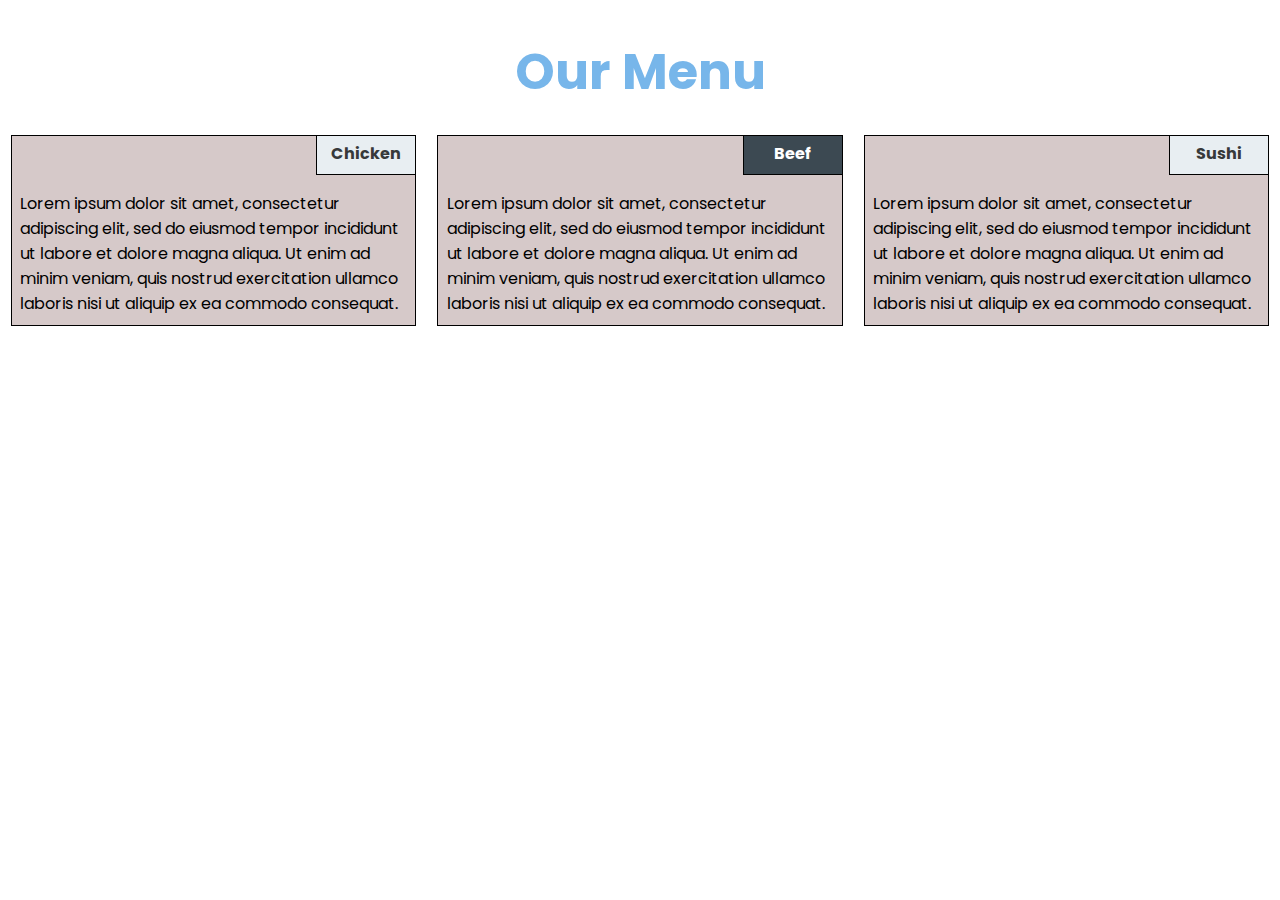
<file: module2-solution/index.html>
<!DOCTYPE html>
<html>

<head>
    <meta charset="UTF-8" />
    <title>Our Menu</title>
    <link rel="stylesheet" href="css/css.css">
    <link href="https://fonts.googleapis.com/css2?family=Poppins&display=swap" rel="stylesheet">

</head>

<body>
    <h1> Our Menu </h1>



    <section class="col-lg-4 col-md-6 col-sm-12">
        <div class="box">
            <p class="names chicken">Chicken</p>
            <p class="text">Lorem ipsum dolor sit amet, consectetur adipiscing elit, sed do eiusmod tempor
                incididunt ut labore et
                dolore magna aliqua. Ut enim ad minim veniam, quis nostrud exercitation ullamco laboris nisi ut aliquip
                ex ea commodo consequat.</p>
        </div>
    </section>

    <section class="col-lg-4 col-md-6 col-sm-12">
        <div class="box">
            <p class="names beef">Beef</p>
            <p class="text">Lorem ipsum dolor sit amet, consectetur adipiscing elit, sed do eiusmod tempor
                incididunt ut labore et
                dolore magna aliqua. Ut enim ad minim veniam, quis nostrud exercitation ullamco laboris nisi ut aliquip
                ex ea commodo consequat.</p>
        </div>
    </section>

    <section class="col-lg-4 col-md-6 col-sm-12">
        <div class="box">
            <p class="names sushi">Sushi</p>
            <p class="text">Lorem ipsum dolor sit amet, consectetur adipiscing elit, sed do eiusmod tempor
                incididunt ut labore et
                dolore magna aliqua. Ut enim ad minim veniam, quis nostrud exercitation ullamco laboris nisi ut aliquip
                ex ea commodo consequat.</p>
        </div>
    </section>


</body>

</html>
</file>
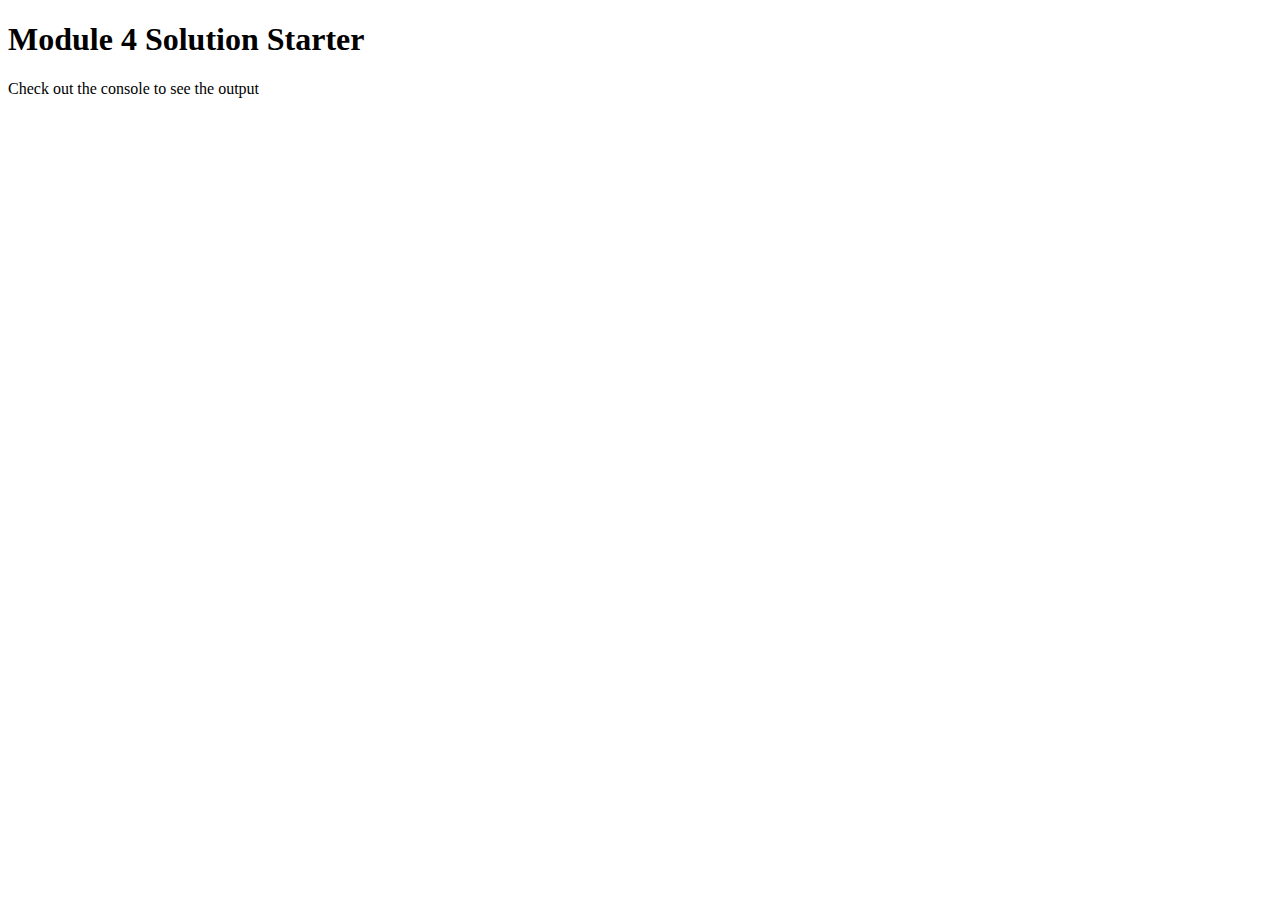
<file: module4-solution/index.html>
<!DOCTYPE html>
<html>
<head>
  <meta charset="utf-8">
  <title>Module 4 Solution Starter</title>
  <script src="SpeakHello.js"></script>
  <script src="SpeakGoodBye.js"></script>
  <script src="script.js"></script>
</head>
<body>
  <h1>Module 4 Solution Starter</h1>
  <p> Check out the console to see the output</p>
</body>
</html>
</file>
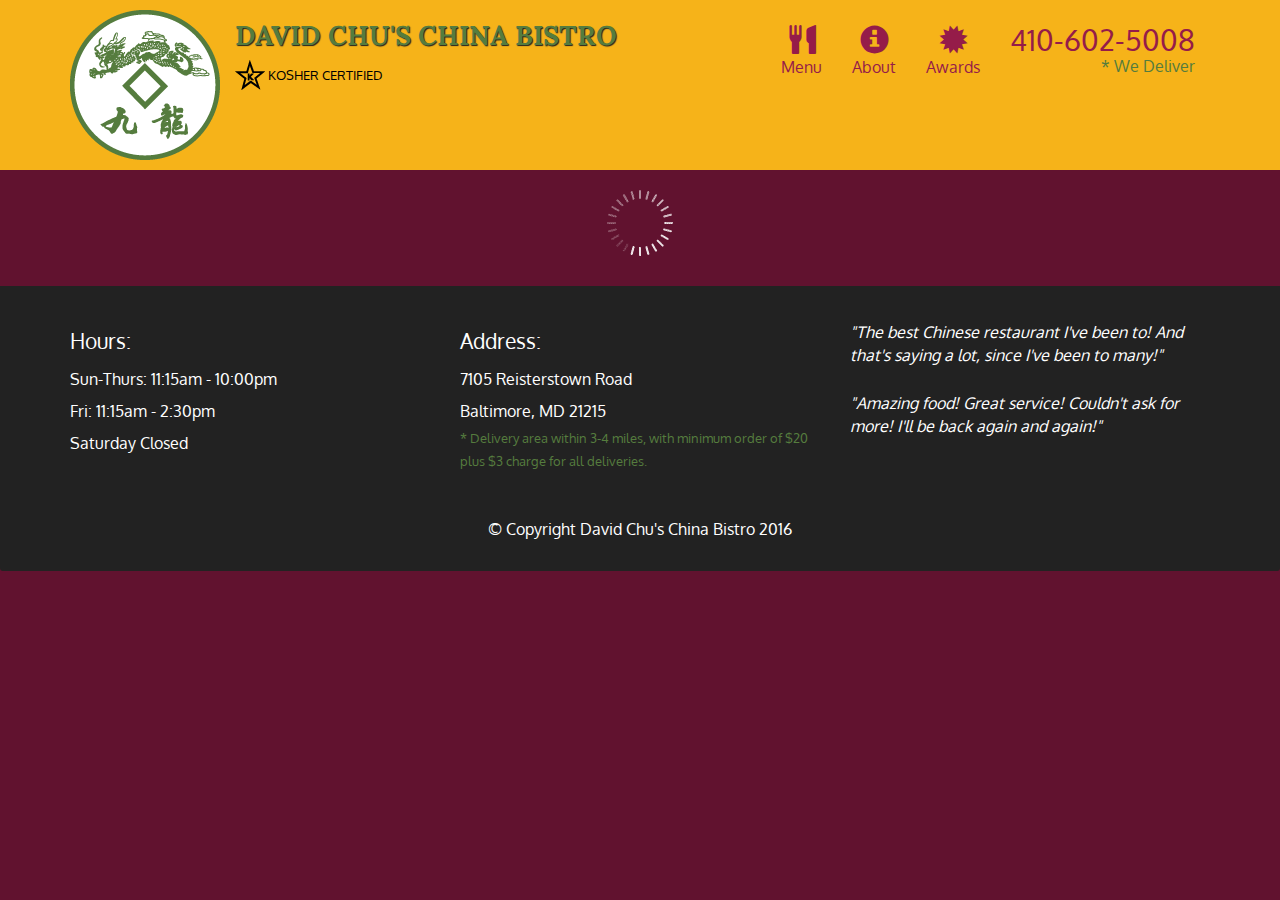
<file: module5-solution/index.html>
<!doctype html>
<html lang="en">
  <head>
    <meta charset="utf-8">
    <meta http-equiv="X-UA-Compatible" content="IE=edge">
    <meta name="viewport" content="width=device-width, initial-scale=1">
    <title>David Chu's China Bistro</title>
    <link rel="stylesheet" href="css/bootstrap.min.css">
    <link rel="stylesheet" href="css/styles.css">
    <link href='https://fonts.googleapis.com/css?family=Oxygen:400,300,700' rel='stylesheet' type='text/css'>
    <link href='https://fonts.googleapis.com/css?family=Lora' rel='stylesheet' type='text/css'>
  </head>
<body>
  <header>
    <nav id="header-nav" class="navbar navbar-default">
      <div class="container">
        <div class="navbar-header">
          <a href="index.html" class="pull-left visible-md visible-lg">
            <div id="logo-img" alt="Logo image"></div>
          </a>

          <div class="navbar-brand">
            <a href="index.html"><h1>David Chu's China Bistro</h1></a>
            <p>
              <img src="images/star-k-logo.png" alt="Kosher certification">
              <span>Kosher Certified</span>
            </p>
          </div>

          <button id="navbarToggle" type="button" class="navbar-toggle collapsed" data-toggle="collapse" data-target="#collapsable-nav" aria-expanded="false">
            <span class="sr-only">Toggle navigation</span>
            <span class="icon-bar"></span>
            <span class="icon-bar"></span>
            <span class="icon-bar"></span>
          </button>
        </div>
        
        <div id="collapsable-nav" class="collapse navbar-collapse">
           <ul id="nav-list" class="nav navbar-nav navbar-right">
            <li id="navHomeButton" class="visible-xs active">
              <a href="index.html">
                <span class="glyphicon glyphicon-home"></span> Home</a>
            </li>
            <li id="navMenuButton">
              <a href="#" onclick="$dc.loadMenuCategories()">
                <span class="glyphicon glyphicon-cutlery"></span><br class="hidden-xs"> Menu</a>
            </li>
            <li>
              <a href="#">
                <span class="glyphicon glyphicon-info-sign"></span><br class="hidden-xs"> About</a>
            </li>
            <li>
              <a href="#">
                <span class="glyphicon glyphicon-certificate"></span><br class="hidden-xs"> Awards</a>
            </li>
            <li id="phone" class="hidden-xs">
              <a href="tel:410-602-5008">
                <span>410-602-5008</span></a><div>* We Deliver</div>
            </li>
          </ul><!-- #nav-list -->
        </div><!-- .collapse .navbar-collapse -->
      </div><!-- .container -->
    </nav><!-- #header-nav -->
  </header>

  <div id="call-btn" class="visible-xs">
    <a class="btn" href="tel:410-602-5008">
    <span class="glyphicon glyphicon-earphone"></span>
    410-602-5008
    </a>
  </div>
  <div id="xs-deliver" class="text-center visible-xs">* We Deliver</div>

  <div id="main-content" class="container"></div>

  <footer class="panel-footer">
    <div class="container">
      <div class="row">
        <section id="hours" class="col-sm-4">
          <span>Hours:</span><br>
          Sun-Thurs: 11:15am - 10:00pm<br>
          Fri: 11:15am - 2:30pm<br>
          Saturday Closed
          <hr class="visible-xs">
        </section>
        <section id="address" class="col-sm-4">
          <span>Address:</span><br>
          7105 Reisterstown Road<br>
          Baltimore, MD 21215
          <p>* Delivery area within 3-4 miles, with minimum order of $20 plus $3 charge for all deliveries.</p>
          <hr class="visible-xs">
        </section>
        <section id="testimonials" class="col-sm-4">
          <p>"The best Chinese restaurant I've been to! And that's saying a lot, since I've been to many!"</p>
          <p>"Amazing food! Great service! Couldn't ask for more! I'll be back again and again!"</p>
        </section>
      </div>
      <div class="text-center">&copy; Copyright David Chu's China Bistro 2016</div>
    </div>
  </footer>

  <!-- jQuery (Bootstrap JS plugins depend on it) -->
  <script src="js/jquery-2.1.4.min.js"></script>
  <script src="js/bootstrap.min.js"></script>
  <script src="js/ajax-utils.js"></script>
  <script src="js/script.js"></script>
</body>
</html>
</file>
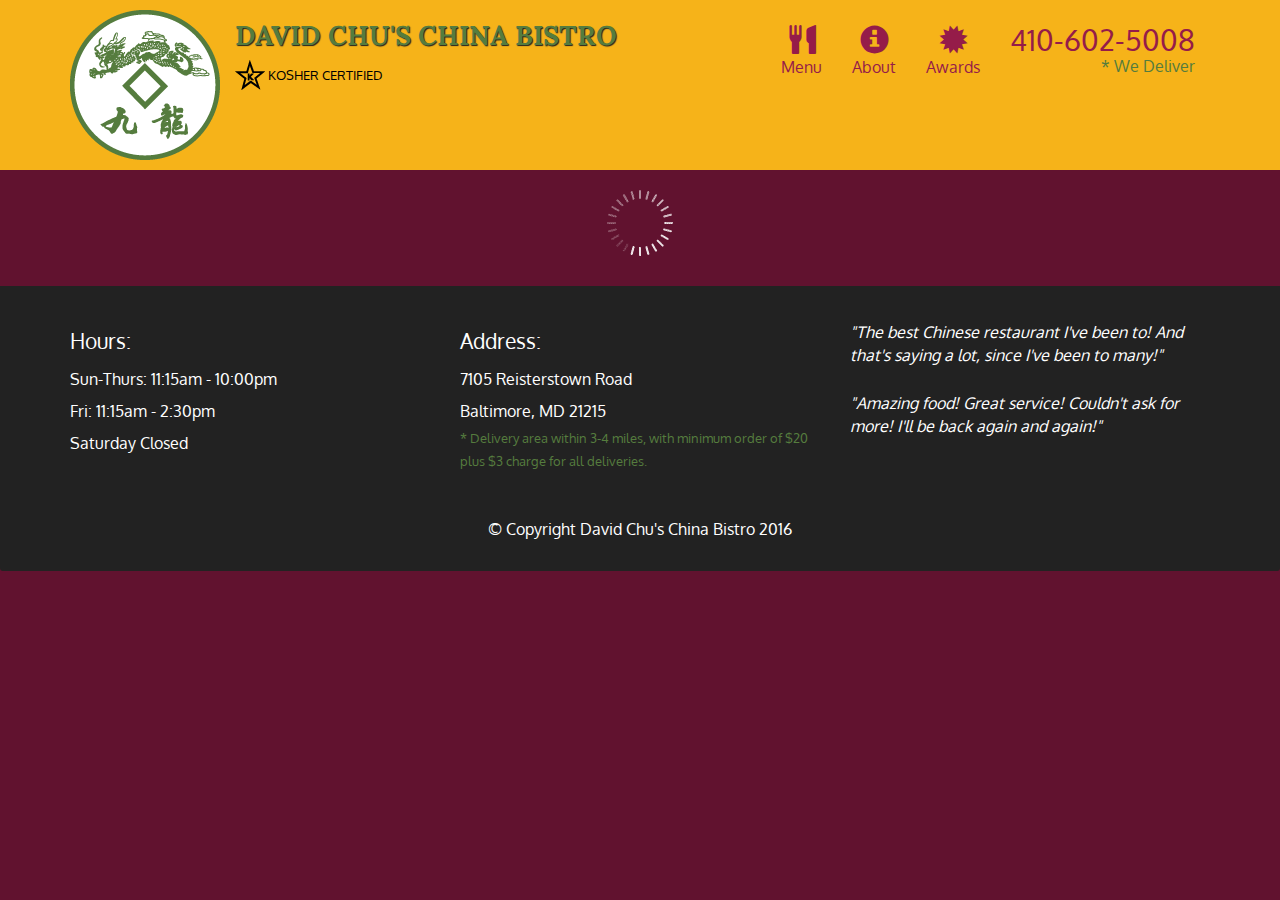
<file: module6-solution/index.html>
<!doctype html>
<html lang="en">
  <head>
    <meta charset="utf-8">
    <meta http-equiv="X-UA-Compatible" content="IE=edge">
    <meta name="viewport" content="width=device-width, initial-scale=1">
    <title>David Chu's China Bistro</title>
    <link rel="stylesheet" href="css/bootstrap.min.css">
    <link rel="stylesheet" href="css/styles.css">
    <link href='https://fonts.googleapis.com/css?family=Oxygen:400,300,700' rel='stylesheet' type='text/css'>
    <link href='https://fonts.googleapis.com/css?family=Lora' rel='stylesheet' type='text/css'>
  </head>
<body>
  <header>
    <nav id="header-nav" class="navbar navbar-default">
      <div class="container">
        <div class="navbar-header">
          <a href="index.html" class="pull-left visible-md visible-lg">
            <div id="logo-img" alt="Logo image"></div>
          </a>

          <div class="navbar-brand">
            <a href="index.html"><h1>David Chu's China Bistro</h1></a>
            <p>
              <img src="images/star-k-logo.png" alt="Kosher certification">
              <span>Kosher Certified</span>
            </p>
          </div>

          <button id="navbarToggle" type="button" class="navbar-toggle collapsed" data-toggle="collapse" data-target="#collapsable-nav" aria-expanded="false">
            <span class="sr-only">Toggle navigation</span>
            <span class="icon-bar"></span>
            <span class="icon-bar"></span>
            <span class="icon-bar"></span>
          </button>
        </div>
        
        <div id="collapsable-nav" class="collapse navbar-collapse">
           <ul id="nav-list" class="nav navbar-nav navbar-right">
            <li id="navHomeButton" class="visible-xs active">
              <a href="index.html">
                <span class="glyphicon glyphicon-home"></span> Home</a>
            </li>
            <li id="navMenuButton">
              <a href="#" onclick="$dc.loadMenuCategories();">
                <span class="glyphicon glyphicon-cutlery"></span><br class="hidden-xs"> Menu</a>
            </li>
            <li>
              <a href="#">
                <span class="glyphicon glyphicon-info-sign"></span><br class="hidden-xs"> About</a>
            </li>
            <li>
              <a href="#">
                <span class="glyphicon glyphicon-certificate"></span><br class="hidden-xs"> Awards</a>
            </li>
            <li id="phone" class="hidden-xs">
              <a href="tel:410-602-5008">
                <span>410-602-5008</span></a><div>* We Deliver</div>
            </li>
          </ul><!-- #nav-list -->
        </div><!-- .collapse .navbar-collapse -->
      </div><!-- .container -->
    </nav><!-- #header-nav -->
  </header>

  <div id="call-btn" class="visible-xs">
    <a class="btn" href="tel:410-602-5008">
    <span class="glyphicon glyphicon-earphone"></span>
    410-602-5008
    </a>
  </div>
  <div id="xs-deliver" class="text-center visible-xs">* We Deliver</div>

  <div id="main-content" class="container"></div>

  <footer class="panel-footer">
    <div class="container">
      <div class="row">
        <section id="hours" class="col-sm-4">
          <span>Hours:</span><br>
          Sun-Thurs: 11:15am - 10:00pm<br>
          Fri: 11:15am - 2:30pm<br>
          Saturday Closed
          <hr class="visible-xs">
        </section>
        <section id="address" class="col-sm-4">
          <span>Address:</span><br>
          7105 Reisterstown Road<br>
          Baltimore, MD 21215
          <p>* Delivery area within 3-4 miles, with minimum order of $20 plus $3 charge for all deliveries.</p>
          <hr class="visible-xs">
        </section>
        <section id="testimonials" class="col-sm-4">
          <p>"The best Chinese restaurant I've been to! And that's saying a lot, since I've been to many!"</p>
          <p>"Amazing food! Great service! Couldn't ask for more! I'll be back again and again!"</p>
        </section>
      </div>
      <div class="text-center">&copy; Copyright David Chu's China Bistro 2016</div>
    </div>
  </footer>

  <!-- jQuery (Bootstrap JS plugins depend on it) -->
  <script src="js/jquery-2.1.4.min.js"></script>
  <script src="js/bootstrap.min.js"></script>
  <script src="js/ajax-utils.js"></script>
  <script src="js/script.js"></script>
</body>
</html>
</file>
<file: module2-solution/css/css.css>
* {
    box-sizing: border-box;
}

body {
    margin: 0;
    padding: 0;
    font-family: 'Poppins', sans-serif;
}

h1 {
    margin-bottom: 15px;
    text-align: center;
    color: #77B6EA;
    font-size: 50px;
}



.box {
    width: 100%;
    overflow: none;
}

.names {
    overflow: none;
    text-align: center;
    border: 1px solid black;
    width: 100px;
    height: 40px;
    padding: 5px;
    float: right;
    margin: 0 2.5% 0 0;
    font-weight: bold;
    position: relative;
}

.text {
    border: 1px solid black;
    height: auto;
    margin: 2.5%;
    color: black;
    font-size: 16px;
    padding: 2%;
    padding-top: 55px;
    background-color: #d6c9c9;
}

.chicken {
    color: #37393a;
    background-color: #e8eef2;
}

.beef {
    color: white;
    background-color: #3c4952;
}

.sushi {
    color: #37393a;
    background-color: #e8eef2;
}


/*------------ Large devices ------------*/

@media(min-width:992px) {
    .col-lg-4 {
        float: left;
        width: 33.33%;
    }
}

/*------------ Medium devices ------------*/

@media (min-width: 768px) and (max-width: 991px) {

    .col-md-6,
    .col-md-12 {
        float: left;
    }

    .col-md-6 {
        width: 50%;
    }

    .col-md-12 {
        margin-left: -10px;
        width: 100%;
    }

    .sushi {
        width: 100px;
    }
}

/*------------ Small devices ------------*/

@media (min-width:0px) and (max-width: 767px) {
    .col-md-12 {
        float: left;
        width: 100%;
    }

}
</file>
<file: module5-solution/css/styles.css>
body {
  font-size: 16px;
  color: #fff;
  background-color: #61122f;
  font-family: 'Oxygen', sans-serif;
}

/** HEADER **/
#header-nav {
  background-color: #f6b319;
  border-radius: 0;
  border: 0;
}

#logo-img {
  background: url('../images/restaurant-logo_large.png') no-repeat;
  width: 150px;
  height: 150px;
  margin: 10px 15px 10px 0;
}

.navbar-brand {
  padding-top: 25px;
}
.navbar-brand h1 { /* Restaurant name */
  font-family: 'Lora', serif;
  color: #557c3e;
  font-size: 1.5em;
  text-transform: uppercase;
  font-weight: bold;
  text-shadow: 1px 1px 1px #222;
  margin-top: 0;
  margin-bottom: 0;
  line-height: .75;
}
.navbar-brand a:hover, .navbar-brand a:focus {
  text-decoration: none;
}
.navbar-brand p { /* Kosher cert */
  color: #000;
  text-transform: uppercase;
  font-size: .7em;
  margin-top: 15px;
}
.navbar-brand p span { /* Star-K */
  vertical-align: middle;
}

#nav-list {
  margin-top: 10px;
}
#nav-list a {
  color: #951C49;
  text-align: center;
}
#nav-list a:hover {
  background: #E7E7E7;
}
#nav-list a span {
  font-size: 1.8em;
}

#phone {
  margin-top: 5px;
}
#phone a { /* Phone number */
  text-align: right;
  padding-bottom: 0;
}
#phone div { /* We Deliver */
  color: #557c3e;
  text-align: right;
  padding-right: 15px;
}

.navbar-header button.navbar-toggle, .navbar-header .icon-bar {
  border: 1px solid #61122f;
}
.navbar-header button.navbar-toggle {
  clear: both;
  margin-top: -30px;
}
/* END HEADER */

/* FOOTER */
.panel-footer {
  margin-top: 30px;
  padding-top: 35px;
  padding-bottom: 30px;
  background-color: #222;
  border-top: 0;
}
.panel-footer div.row {
  margin-bottom: 35px;
}
#hours, #address {
  line-height: 2;
}
#hours > span, #address > span {
  font-size: 1.3em;
}
#address p {
  color: #557c3e;
  font-size: .8em;
  line-height: 1.8;
}
#testimonials {
  font-style: italic;
}
#testimonials p:nth-child(2) {
  margin-top: 25px;
}
/* END FOOTER */



/* HOME PAGE */
.container .jumbotron {
  box-shadow: 0 0 50px #3F0C1F;
  border: 2px solid #3F0C1F;
}

#menu-tile, #specials-tile, #map-tile {
  height: 250px;
  width: 100%;
  margin-bottom: 15px;
  position: relative;
  border: 2px solid #3F0C1F;
  overflow: hidden;
}
#menu-tile:hover, #specials-tile:hover, #map-tile:hover {
  box-shadow: 0 1px 5px 1px #cccccc;
}
#menu-tile {
  background: url('../images/menu-tile.jpg') no-repeat;
  background-position: center;
}
#specials-tile {
  background: url('../images/specials-tile.jpg') no-repeat;
  background-position: center;
}
#menu-tile span, #specials-tile span, #map-tile span {
  position: absolute;
  bottom: 0;
  right: 0;
  width: 100%;
  text-align: center;
  font-size: 1.6em;
  text-transform: uppercase;
  background-color: #000;
  color: #fff;
  opacity: .8;
}
/* END HOME PAGE */

/* MENU CATEGORIES PAGE */
.category-tile { 
  position: relative;
  border: 2px solid #3F0C1F;
  overflow: hidden;
  width: 200px;
  height: 200px;
  margin: 0 auto 15px;
}
.category-tile span {
  position: absolute;
  bottom: 0;
  right: 0;
  width: 100%;
  text-align: center;
  font-size: 1.2em;
  text-transform: uppercase;
  background-color: #000;
  color: #fff;
  opacity: .8;
}
.category-tile:hover {
  box-shadow: 0 1px 5px 1px #cccccc;
}

#menu-categories-title + div {
  margin-bottom: 50px;
}
/* END MENU CATEGORIES PAGE */

/* SINGLE CATEGORY PAGE */
.menu-item-tile {
  margin-bottom: 25px;
}
.menu-item-tile hr {
  width: 80%;
}
.menu-item-tile .menu-item-price {
  font-size: 1.1em;
  text-align: right;
  margin-top: -15px;
  margin-right: -15px;
}
.menu-item-tile .menu-item-price span {
  font-size: .6em;
}
.menu-item-photo {
  position: relative;
  border: 2px solid #3F0C1F; 
  overflow: hidden;
  padding: 0;
  margin-right: -15px;
  margin-left: auto;
  margin-bottom: 20px;
  max-width: 250px;
}
.menu-item-photo div {
  position: absolute;
  bottom: 0;
  right: 0;
  width: 80px;
  background-color: #557c3e;
  text-align: center;
}
.menu-item-description {
  padding-right: 30px;
}
h3.menu-item-title {
  margin: 0 0 10px;
}
.menu-item-details {
  font-size: .9em;
  font-style: italic;
}
/* END SINGLE CATEGORY PAGE */


/********** Large devices only **********/
@media (min-width: 1200px) {
  .container .jumbotron {
    background: url('../images/jumbotron_1200.jpg') no-repeat;
    height: 675px;
  }
}

/********** Medium devices only **********/
@media (min-width: 992px) and (max-width: 1199px) {
  /* Header */
  #logo-img {
    background: url('../images/restaurant-logo_medium.png') no-repeat;
    width: 100px;
    height: 100px;
    margin: 5px 5px 5px 0;
  }
  /* End Header */

  /* Home Page */
  .container .jumbotron {
    background: url('../images/jumbotron_992.jpg') no-repeat;
    height: 558px;
  }
  /* End Home Page */
}

/********** Small devices only **********/
@media (min-width: 768px) and (max-width: 991px) {
  /* Home Page */
  .container .jumbotron {
    background: url('../images/jumbotron_768.jpg') no-repeat;
    height: 432px;
  }
  /* End Home Page */
}

/********** Extra small devices only **********/
@media (max-width: 767px) {
  /* Header */
  .navbar-brand {
    padding-top: 10px;
    height: 80px;
  }
  .navbar-brand h1 { /* Restaurant name */
    padding-top: 10px;
    font-size: 5vw; /* 1vw = 1% of viewport width */
  }
  .navbar-brand p { /* Kosher cert */
    font-size: .6em;
    margin-top: 12px;
  }
  .navbar-brand p img { /* Star-K */
    height: 20px;
  }

  #collapsable-nav a { /* Collapsed nav menu text */
    font-size: 1.2em;
  }
  #collapsable-nav a span { /* Collapsed nav menu glyph */
    font-size: 1em;
    margin-right: 5px;
  }

  #call-btn > a {
    font-size: 1.5em;
    display: block;
    margin: 0 20px;
    padding: 10px;
    border: 2px solid #fff;
    background-color: #f6b319;
    color: #951c49;
  }
  #xs-deliver {
    margin-top: 5px;
    font-size: .7em;
    letter-spacing: .1em;
    text-transform: uppercase;
  }
  /* End Header */

  /* Footer */
  .panel-footer section {
    margin-bottom: 30px;
    text-align: center;
  }
  .panel-footer section:nth-child(3) {
    margin-bottom: 0; /* margin already exists on the whole row */
  }
  .panel-footer section hr {
    width: 50%;
  }
  /* End Footer */

  /* Home Page */
  .container .jumbotron {
    margin-top: 30px;
    padding: 0;
  }
  #menu-tile, #specials-tile {
    width: 360px;
    margin: 0 auto 15px;
  }

  .menu-item-photo {
    margin-right: auto;
  }
  .menu-item-tile .menu-item-price {
    text-align: center;
  }
  .menu-item-description {
    text-align: center;;
  }
}


/********** Super extra small devices Only :-) (e.g., iPhone 4) **********/
@media (max-width: 479px) {
  /* Header */
  .navbar-brand h1 { /* Restaurant name */
    padding-top: 5px;
    font-size: 6vw;
  }
  /* End Header */
  
  /* Home page */
  #menu-tile, #specials-tile {
    width: 280px;
    margin: 0 auto 15px;
  }

  .col-xxs-12 {
    position: relative;
    min-height: 1px;
    padding-right: 15px;
    padding-left: 15px;
    float: left;
    width: 100%;
  }
}
</file>
<file: module6-solution/css/styles.css>
body {
  font-size: 16px;
  color: #fff;
  background-color: #61122f;
  font-family: 'Oxygen', sans-serif;
}

/** HEADER **/
#header-nav {
  background-color: #f6b319;
  border-radius: 0;
  border: 0;
}

#logo-img {
  background: url('../images/restaurant-logo_large.png') no-repeat;
  width: 150px;
  height: 150px;
  margin: 10px 15px 10px 0;
}

.navbar-brand {
  padding-top: 25px;
}
.navbar-brand h1 { /* Restaurant name */
  font-family: 'Lora', serif;
  color: #557c3e;
  font-size: 1.5em;
  text-transform: uppercase;
  font-weight: bold;
  text-shadow: 1px 1px 1px #222;
  margin-top: 0;
  margin-bottom: 0;
  line-height: .75;
}
.navbar-brand a:hover, .navbar-brand a:focus {
  text-decoration: none;
}
.navbar-brand p { /* Kosher cert */
  color: #000;
  text-transform: uppercase;
  font-size: .7em;
  margin-top: 15px;
}
.navbar-brand p span { /* Star-K */
  vertical-align: middle;
}

#nav-list {
  margin-top: 10px;
}
#nav-list a {
  color: #951C49;
  text-align: center;
}
#nav-list a:hover {
  background: #E7E7E7;
}
#nav-list a span {
  font-size: 1.8em;
}

#phone {
  margin-top: 5px;
}
#phone a { /* Phone number */
  text-align: right;
  padding-bottom: 0;
}
#phone div { /* We Deliver */
  color: #557c3e;
  text-align: right;
  padding-right: 15px;
}

.navbar-header button.navbar-toggle, .navbar-header .icon-bar {
  border: 1px solid #61122f;
}
.navbar-header button.navbar-toggle {
  clear: both;
  margin-top: -30px;
}
/* END HEADER */

/* FOOTER */
.panel-footer {
  margin-top: 30px;
  padding-top: 35px;
  padding-bottom: 30px;
  background-color: #222;
  border-top: 0;
}
.panel-footer div.row {
  margin-bottom: 35px;
}
#hours, #address {
  line-height: 2;
}
#hours > span, #address > span {
  font-size: 1.3em;
}
#address p {
  color: #557c3e;
  font-size: .8em;
  line-height: 1.8;
}
#testimonials {
  font-style: italic;
}
#testimonials p:nth-child(2) {
  margin-top: 25px;
}
/* END FOOTER */



/* HOME PAGE */
.container .jumbotron {
  box-shadow: 0 0 50px #3F0C1F;
  border: 2px solid #3F0C1F;
}

#menu-tile, #specials-tile, #map-tile {
  height: 250px;
  width: 100%;
  margin-bottom: 15px;
  position: relative;
  border: 2px solid #3F0C1F;
  overflow: hidden;
}
#menu-tile:hover, #specials-tile:hover, #map-tile:hover {
  box-shadow: 0 1px 5px 1px #cccccc;
}
#menu-tile {
  background: url('../images/menu-tile.jpg') no-repeat;
  background-position: center;
}
#specials-tile {
  background: url('../images/specials-tile.jpg') no-repeat;
  background-position: center;
}
#menu-tile span, #specials-tile span, #map-tile span {
  position: absolute;
  bottom: 0;
  right: 0;
  width: 100%;
  text-align: center;
  font-size: 1.6em;
  text-transform: uppercase;
  background-color: #000;
  color: #fff;
  opacity: .8;
}
/* END HOME PAGE */

/* MENU CATEGORIES PAGE */
.category-tile { 
  position: relative;
  border: 2px solid #3F0C1F;
  overflow: hidden;
  width: 200px;
  height: 200px;
  margin: 0 auto 15px;
}
.category-tile span {
  position: absolute;
  bottom: 0;
  right: 0;
  width: 100%;
  text-align: center;
  font-size: 1.2em;
  text-transform: uppercase;
  background-color: #000;
  color: #fff;
  opacity: .8;
}
.category-tile:hover {
  box-shadow: 0 1px 5px 1px #cccccc;
}

#menu-categories-title + div {
  margin-bottom: 50px;
}
/* END MENU CATEGORIES PAGE */

/* SINGLE CATEGORY PAGE */
.menu-item-tile {
  margin-bottom: 25px;
}
.menu-item-tile hr {
  width: 80%;
}
.menu-item-tile .menu-item-price {
  font-size: 1.1em;
  text-align: right;
  margin-top: -15px;
  margin-right: -15px;
}
.menu-item-tile .menu-item-price span {
  font-size: .6em;
}
.menu-item-photo {
  position: relative;
  border: 2px solid #3F0C1F; 
  overflow: hidden;
  padding: 0;
  margin-right: -15px;
  margin-left: auto;
  margin-bottom: 20px;
  max-width: 250px;
}
.menu-item-photo div {
  position: absolute;
  bottom: 0;
  right: 0;
  width: 80px;
  background-color: #557c3e;
  text-align: center;
}
.menu-item-description {
  padding-right: 30px;
}
h3.menu-item-title {
  margin: 0 0 10px;
}
.menu-item-details {
  font-size: .9em;
  font-style: italic;
}
/* END SINGLE CATEGORY PAGE */


/********** Large devices only **********/
@media (min-width: 1200px) {
  .container .jumbotron {
    background: url('../images/jumbotron_1200.jpg') no-repeat;
    height: 675px;
  }
}

/********** Medium devices only **********/
@media (min-width: 992px) and (max-width: 1199px) {
  /* Header */
  #logo-img {
    background: url('../images/restaurant-logo_medium.png') no-repeat;
    width: 100px;
    height: 100px;
    margin: 5px 5px 5px 0;
  }
  /* End Header */

  /* Home Page */
  .container .jumbotron {
    background: url('../images/jumbotron_992.jpg') no-repeat;
    height: 558px;
  }
  /* End Home Page */
}

/********** Small devices only **********/
@media (min-width: 768px) and (max-width: 991px) {
  /* Home Page */
  .container .jumbotron {
    background: url('../images/jumbotron_768.jpg') no-repeat;
    height: 432px;
  }
  /* End Home Page */
}

/********** Extra small devices only **********/
@media (max-width: 767px) {
  /* Header */
  .navbar-brand {
    padding-top: 10px;
    height: 80px;
  }
  .navbar-brand h1 { /* Restaurant name */
    padding-top: 10px;
    font-size: 5vw; /* 1vw = 1% of viewport width */
  }
  .navbar-brand p { /* Kosher cert */
    font-size: .6em;
    margin-top: 12px;
  }
  .navbar-brand p img { /* Star-K */
    height: 20px;
  }

  #collapsable-nav a { /* Collapsed nav menu text */
    font-size: 1.2em;
  }
  #collapsable-nav a span { /* Collapsed nav menu glyph */
    font-size: 1em;
    margin-right: 5px;
  }

  #call-btn > a {
    font-size: 1.5em;
    display: block;
    margin: 0 20px;
    padding: 10px;
    border: 2px solid #fff;
    background-color: #f6b319;
    color: #951c49;
  }
  #xs-deliver {
    margin-top: 5px;
    font-size: .7em;
    letter-spacing: .1em;
    text-transform: uppercase;
  }
  /* End Header */

  /* Footer */
  .panel-footer section {
    margin-bottom: 30px;
    text-align: center;
  }
  .panel-footer section:nth-child(3) {
    margin-bottom: 0; /* margin already exists on the whole row */
  }
  .panel-footer section hr {
    width: 50%;
  }
  /* End Footer */

  /* Home Page */
  .container .jumbotron {
    margin-top: 30px;
    padding: 0;
  }
  #menu-tile, #specials-tile {
    width: 360px;
    margin: 0 auto 15px;
  }

  .menu-item-photo {
    margin-right: auto;
  }
  .menu-item-tile .menu-item-price {
    text-align: center;
  }
  .menu-item-description {
    text-align: center;;
  }
}


/********** Super extra small devices Only :-) (e.g., iPhone 4) **********/
@media (max-width: 479px) {
  /* Header */
  .navbar-brand h1 { /* Restaurant name */
    padding-top: 5px;
    font-size: 6vw;
  }
  /* End Header */
  
  /* Home page */
  #menu-tile, #specials-tile {
    width: 280px;
    margin: 0 auto 15px;
  }

  .col-xxs-12 {
    position: relative;
    min-height: 1px;
    padding-right: 15px;
    padding-left: 15px;
    float: left;
    width: 100%;
  }
}
</file>
